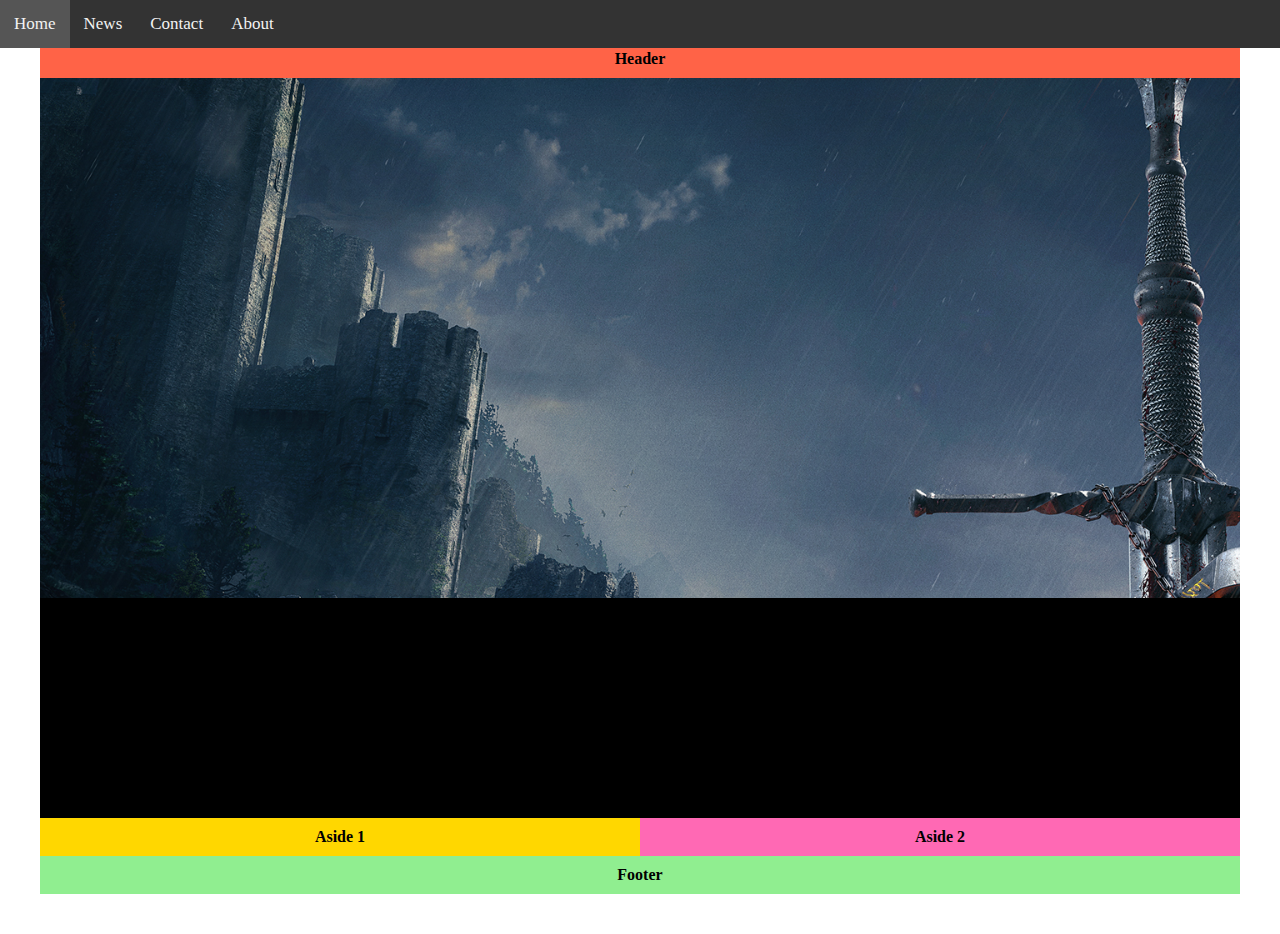
<file: Verkefni4/index.html>
<!DOCTYPE html>
<meta charset="utf-8">
<link rel="stylesheet" href="stilsida.css">
<script type='text/javascript' src='https://ajax.googleapis.com/ajax/libs/jquery/1.7.2/jquery.min.js'></script>
<html>
<head>
	<title>Verkefni 4</title>
</head>
<body>
<ul class="topnav" id="myTopnav">
  <li><a href="#home">Home</a></li>
  <li><a href="#news">News</a></li>
  <li><a href="#contact">Contact</a></li>
  <li><a href="#about">About</a></li>
  <li class="icon">
    <a href="javascript:void(0);" onclick="myFunction()">&#9776;</a>
  </li>
</ul>
<div class="wrapper">
  <header class="header"><meta name="viewport" content="width=device-width, initial-scale=1.0">Header</header>  
  
  <div class="parallax"></div>

<div style="height:200px;background-color:black;font-size:36px;">
</div>
  <aside class="aside aside-1">Aside 1</aside>
  <aside class="aside aside-2">Aside 2</aside>
  <footer class="footer">Footer</footer>
</div>
<script>
function myFunction() {
    var x = document.getElementById("myTopnav");
    if (x.className === "topnav") {
        x.className += " responsive";
    } else {
        x.className = "topnav";
    }
}
</script>
</body>
</html>
</file>
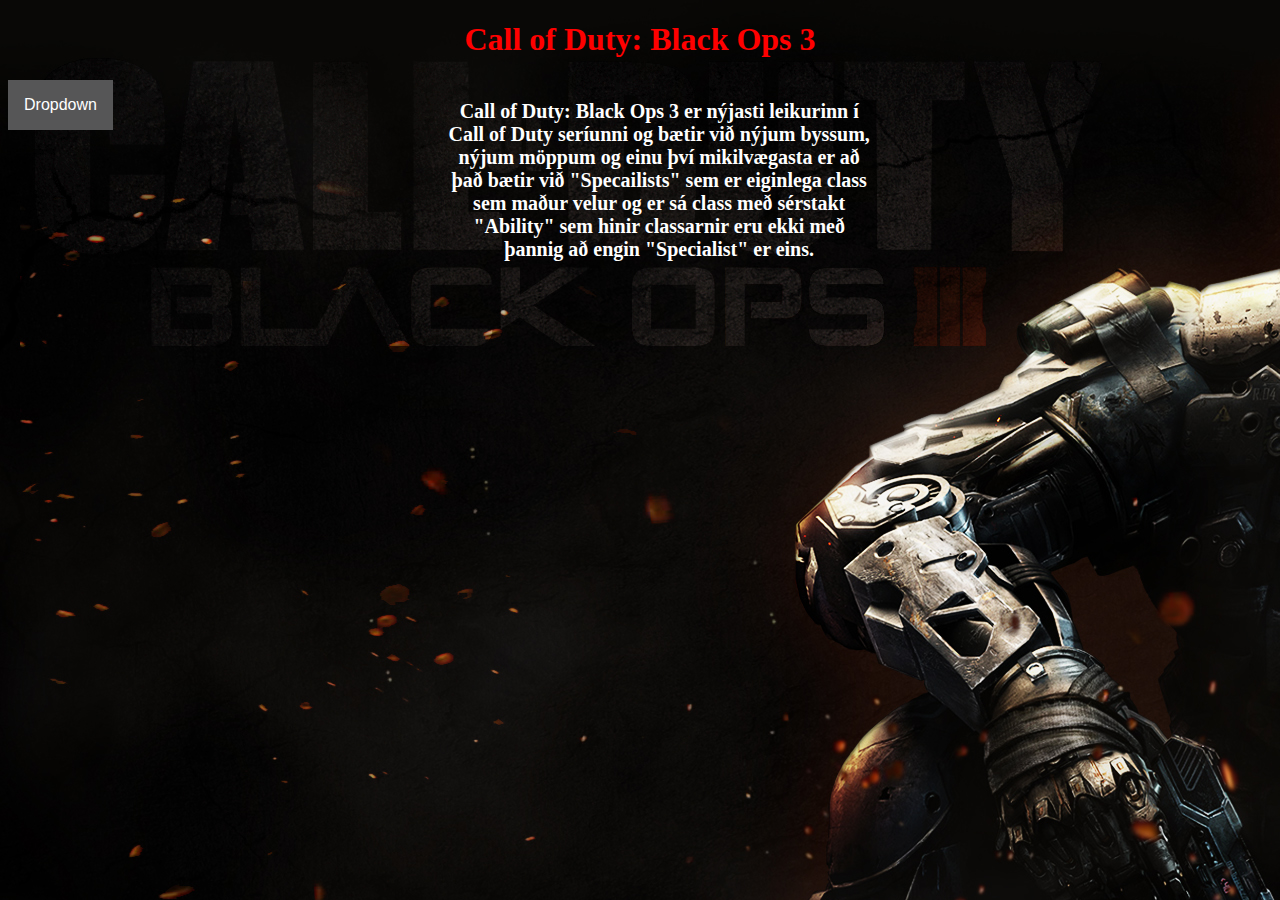
<file: BO3.html>
<!DOCTYPE html>
<html lang="is">
    <head>
        <meta charset="utf-8">
        <title>Call of Duty: Black Ops 3</title>
        <link rel="stylesheet" href="BO3.css">
    </head>
    <body>    
    <header>
    <center><h1><a href="https://www.callofduty.com/blackops3">Call of Duty: Black Ops 3</a></h1></center>
    </header>
     <div class="dropdown">
  <button class="dropbtn">Dropdown</button>
  <div class="dropdown-content">
    <a href="#">Home</a>
    <a href="#">Skyrim</a>
    <a href="#">Witcher 3</a>
    <a href="#">Counter-Strike</a>
    <a href="#">Black Ops 3</a>
    <a href="#">Overwatch</a>
    <a href="#">Dark Souls 3</a>
    <a href="#">Dota 2</a>
    <a href="#">Rocket League</a>
  </div>
</div> 
    <iframe class="trailer1" width="900" height="400" src="https://www.youtube.com/embed/ejMqe1WBtEQ" frameborder="0" allowfullscreen></iframe>
    <iframe class="trailer2" width="900" height="400" src="https://www.youtube.com/embed/58Pspqx0XGs" frameborder="0" allowfullscreen></iframe>
    <div class="texti"><center><b>Call of Duty: Black Ops 3 er nýjasti leikurinn í Call of Duty seríunni og bætir við nýjum byssum, nýjum möppum og einu því mikilvægasta er að það bætir við "Specailists" sem er eiginlega class sem maður velur og er sá class með sérstakt "Ability" sem hinir classarnir eru ekki með þannig að engin "Specialist" er eins.</b></center></div>
    <footer>
    </footer>    
    </body>
</html>
</file>
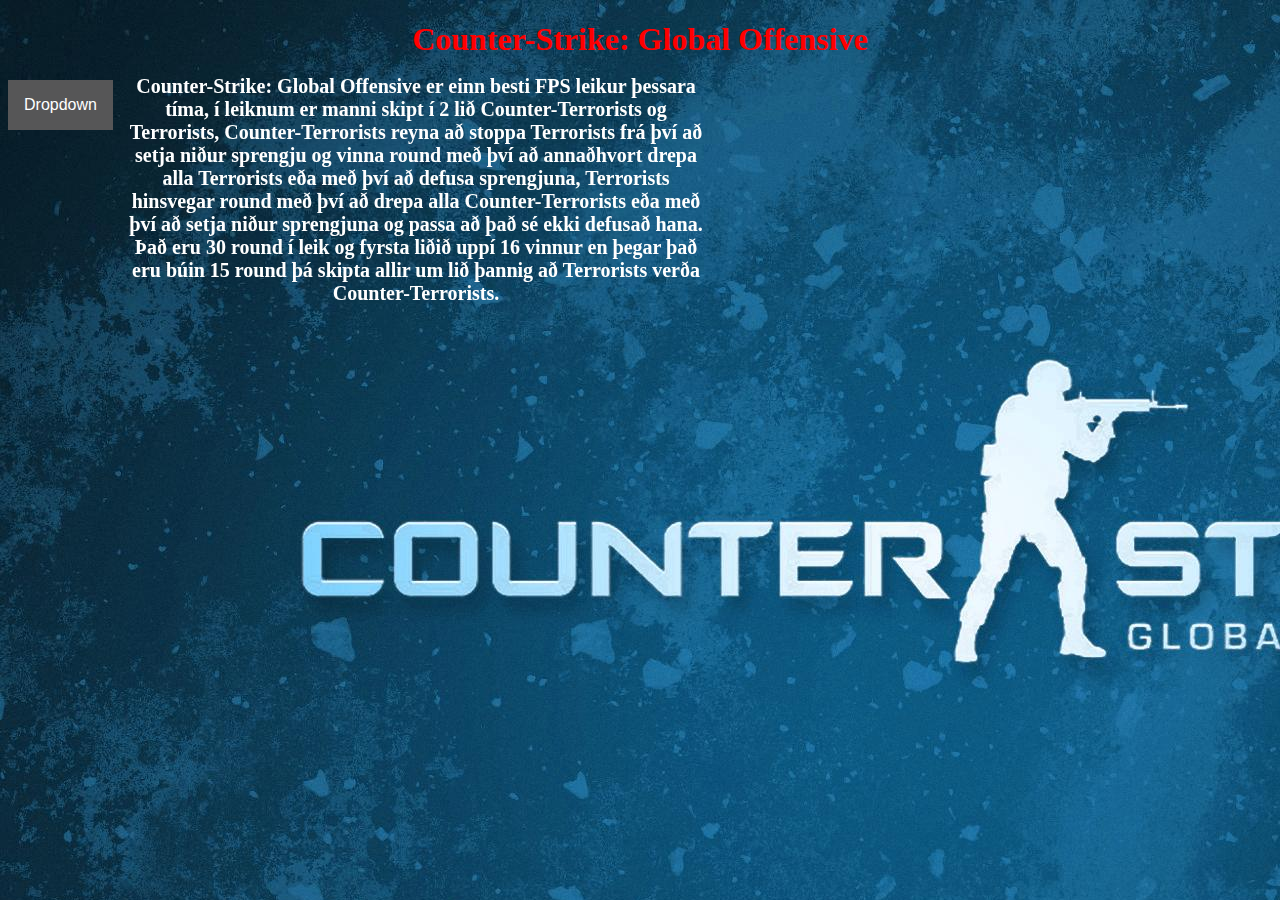
<file: csgo.html>
<!DOCTYPE html>
<html lang="is">
    <head>
        <meta charset="utf-8">
        <title>Counter-Strike: Global Offensive</title>
        <link rel="stylesheet" href="csgo.css">
    </head>
    <body>    
    <header>
    <center><h1><a href="http://blog.counter-strike.net/">Counter-Strike: Global Offensive</a></h1></center>
    </header>
     <div class="dropdown">
  <button class="dropbtn">Dropdown</button>
  <div class="dropdown-content">
    <a href="#">Home</a>
    <a href="#">Skyrim</a>
    <a href="#">Witcher 3</a>
    <a href="#">Counter-Strike</a>
    <a href="#">Black Ops 3</a>
    <a href="#">Overwatch</a>
    <a href="#">Dark Souls 3</a>
    <a href="#">Dota 2</a>
    <a href="#">Rocket League</a>
  </div>
</div> 
    <iframe class="trailer" width="560" height="315" src="https://www.youtube.com/embed/edYCtaNueQY" frameborder="0" allowfullscreen></iframe>
    <iframe class="twitch" src="https://player.twitch.tv/?channel=dreamhackcs" frameborder="0" scrolling="no" height="378" width="620" allowfullscreen></iframe>
    <div class="texti"><center><b>Counter-Strike: Global Offensive er einn besti FPS leikur þessara tíma, í leiknum er manni skipt í 2 lið Counter-Terrorists og Terrorists, Counter-Terrorists reyna að stoppa Terrorists frá því að setja niður sprengju og vinna round með því að annaðhvort drepa alla Terrorists eða með því að defusa sprengjuna, Terrorists hinsvegar round með því að drepa alla Counter-Terrorists eða með því að setja niður sprengjuna og passa að það sé ekki defusað hana. Það eru 30 round í leik og fyrsta liðið uppí 16 vinnur en þegar það eru búin 15 round þá skipta allir um lið þannig að Terrorists verða Counter-Terrorists.</b></center></div>
    <footer>

    </footer>    
    </body>
</html>
</file>
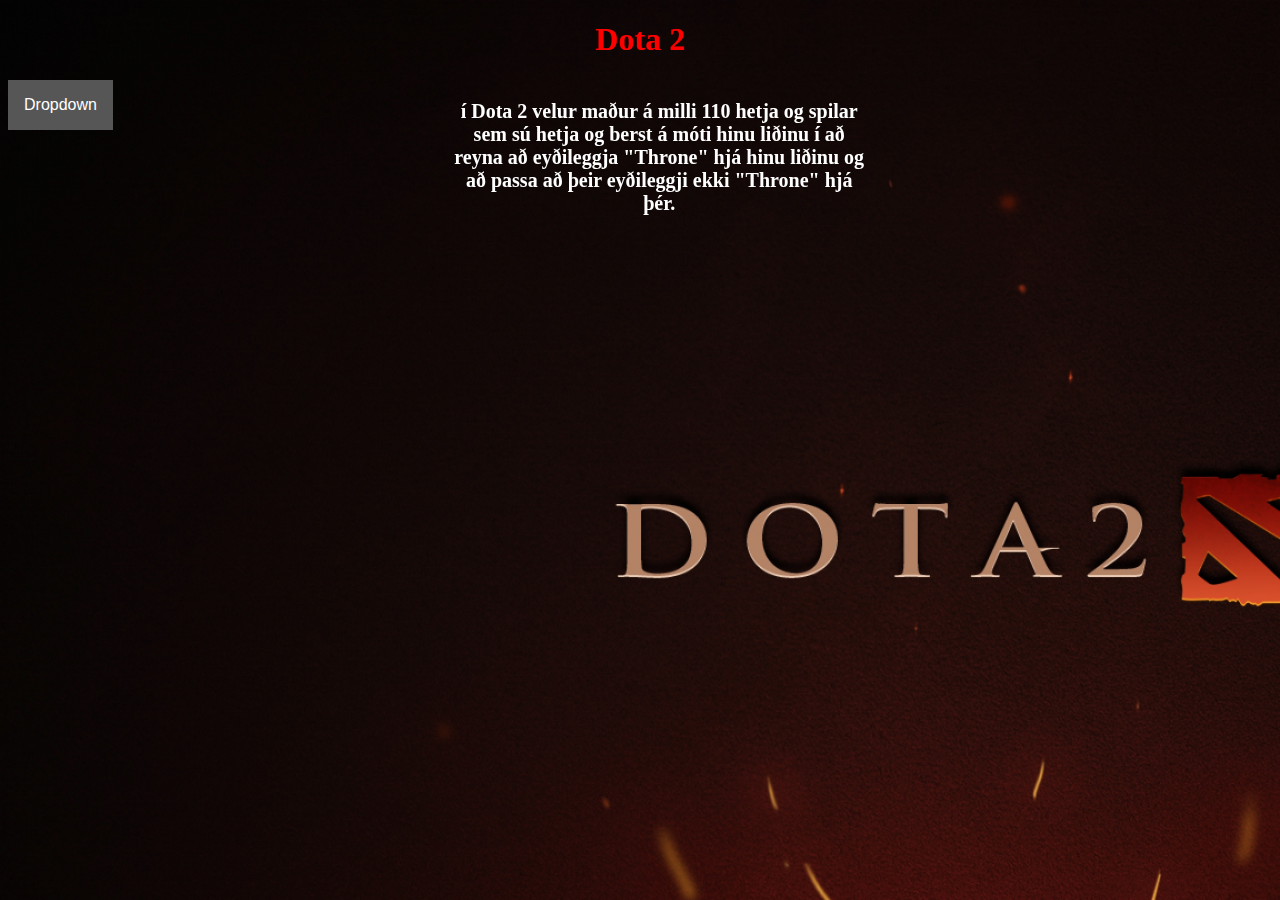
<file: Dota2.html>
<!DOCTYPE html>
<html lang="is">
    <head>
        <meta charset="utf-8">
        <title>Dota 2</title>
        <link rel="stylesheet" href="Dota2.css">
    </head>
    <body>    
    <header>
    <center><h1><a href="http://blog.dota2.com/">Dota 2</a></h1></center>
    </header>
    <div class="dropdown">
  <button class="dropbtn">Dropdown</button>
  <div class="dropdown-content">
    <a href="#">Home</a>
    <a href="#">Skyrim</a>
    <a href="#">Witcher 3</a>
    <a href="#">Counter-Strike</a>
    <a href="#">Black Ops 3</a>
    <a href="#">Overwatch</a>
    <a href="#">Dark Souls 3</a>
    <a href="#">Dota 2</a>
    <a href="#">Rocket League</a>
  </div>
</div> 
    <iframe class="trailer1" width="560" height="315" src="https://www.youtube.com/embed/Cp8neRiF9-k" frameborder="0" allowfullscreen></iframe>
    <iframe class="trailer2" width="560" height="315" src="https://www.youtube.com/embed/NKCS2No2xPs" frameborder="0" allowfullscreen></iframe>
    <iframe class="trailer3" width="560" height="315" src="https://www.youtube.com/embed/-cSFPIwMEq4" frameborder="0" allowfullscreen></iframe>
    <iframe class="trailer4" width="560" height="315" src="https://www.youtube.com/embed/4lRZ4Z6o-6U" frameborder="0" allowfullscreen></iframe>
    <div class="texti"><center><b>í Dota 2 velur maður á milli 110 hetja og spilar sem sú hetja og berst á móti hinu liðinu í að reyna að eyðileggja "Throne" hjá hinu liðinu og að passa að þeir eyðileggji ekki "Throne" hjá þér.</b></center></div>
    <footer>

    </footer>    
    </body>
</html>
</file>
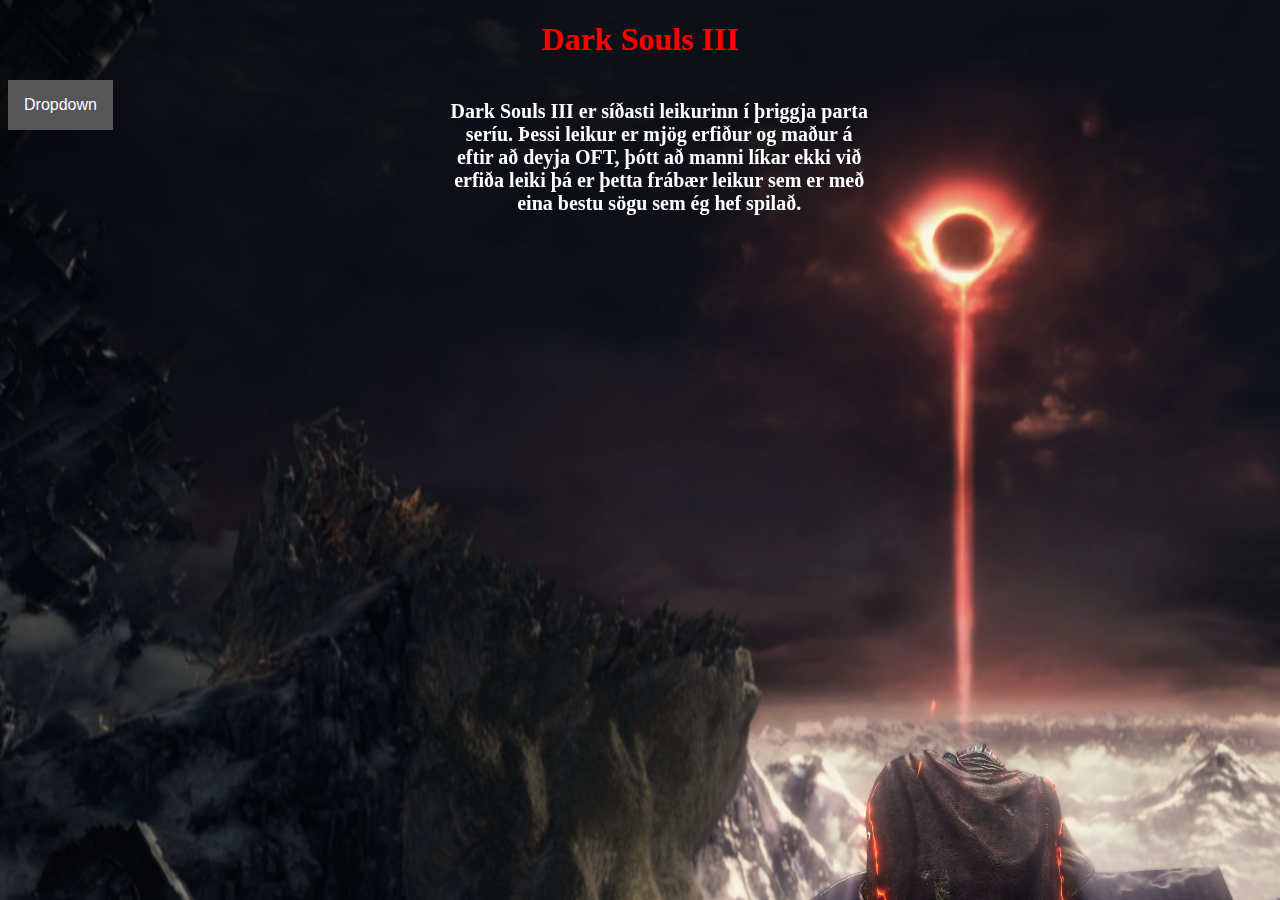
<file: DSIII.html>
<!DOCTYPE html>
<html lang="is">
    <head>
        <meta charset="utf-8">
        <title>Dark Souls III</title>
        <link rel="stylesheet" href="DSIII.css">
    </head>
    <body>    
    <header>
    <center><h1><a href="https://www.darksouls3.com/us/">Dark Souls III</a></h1></center>
    </header>
     <div class="dropdown">
  <button class="dropbtn">Dropdown</button>
  <div class="dropdown-content">
    <a href="#">Home</a>
    <a href="#">Skyrim</a>
    <a href="#">Witcher 3</a>
    <a href="#">Counter-Strike</a>
    <a href="#">Black Ops 3</a>
    <a href="#">Overwatch</a>
    <a href="#">Dark Souls 3</a>
    <a href="#">Dota 2</a>
    <a href="#">Rocket League</a>
  </div>
</div> 
    <iframe class="trailer1" width="560" height="315" src="https://www.youtube.com/embed/_zDZYrIUgKE" frameborder="0" allowfullscreen></iframe>
    <iframe class="trailer2" width="560" height="315" src="https://www.youtube.com/embed/oX0cvtjKt9E" frameborder="0" allowfullscreen></iframe>
    <iframe class="trailer3" width="560" height="315" src="https://www.youtube.com/embed/2HIxuGi_2TQ" frameborder="0" allowfullscreen></iframe>
    <iframe class="trailer4" width="560" height="315" src="https://www.youtube.com/embed/Pq3RFwvSpyM" frameborder="0" allowfullscreen></iframe>
    <div class="texti"><center><b>Dark Souls III er síðasti leikurinn í þriggja parta seríu. Þessi leikur er mjög erfiður og maður á eftir að deyja OFT, þótt að manni líkar ekki við erfiða leiki þá er þetta frábær leikur sem er með eina bestu sögu sem ég hef spilað.</b></center></div>    
    <footer>

    </footer>    
    </body>
</html>
</file>
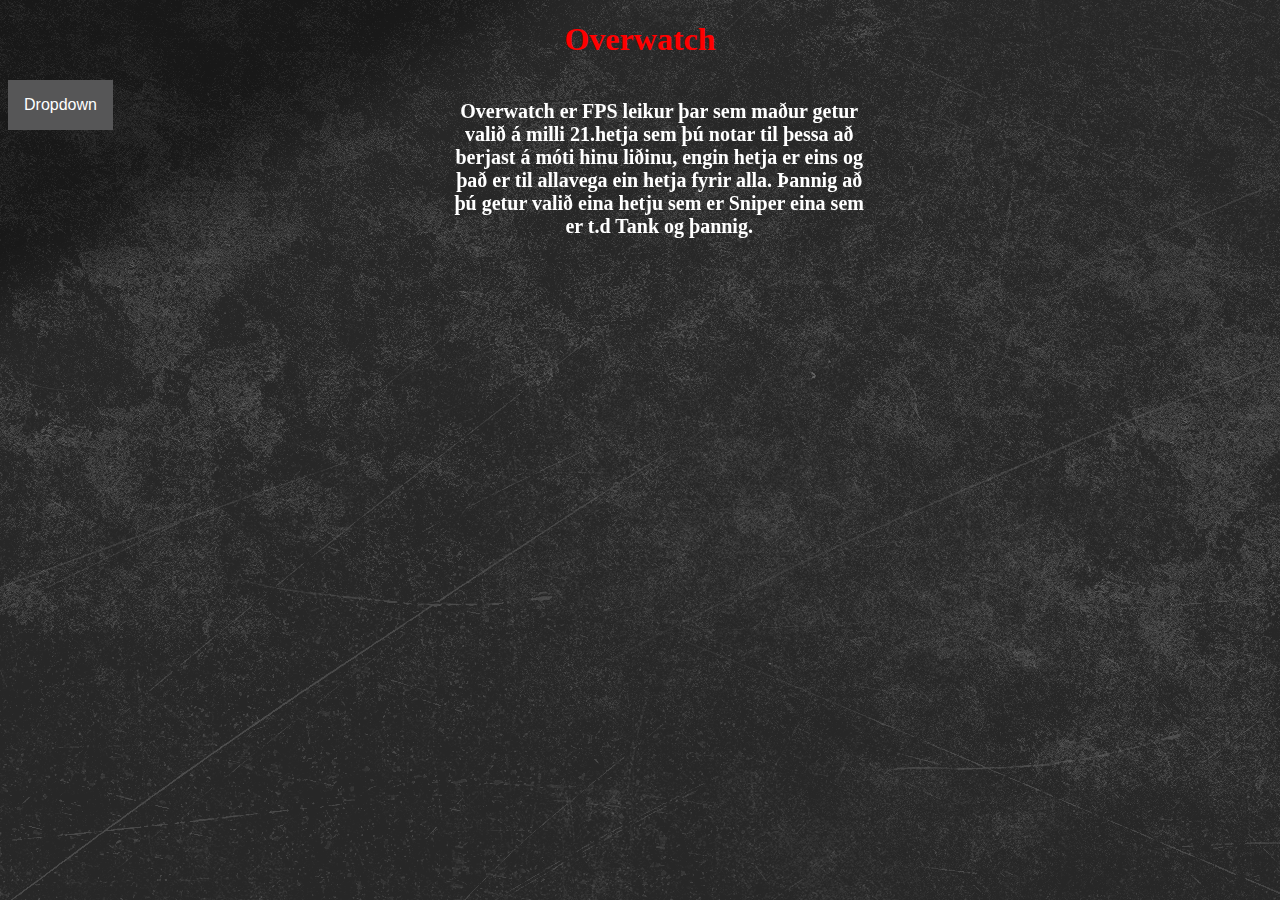
<file: Overwatch.html>
<!DOCTYPE html>
<html lang="is">
    <head>
        <meta charset="utf-8">
        <title>Overwatch</title>
        <link rel="stylesheet" href="Overwatch.css">
    </head>
    <body>    
    <header>
    <center><h1><a href="https://playoverwatch.com/en-us/">Overwatch</a></h1></center>
    </header> 
     <div class="dropdown">
  <button class="dropbtn">Dropdown</button>
  <div class="dropdown-content">
    <a href="#">Home</a>
    <a href="#">Skyrim</a>
    <a href="#">Witcher 3</a>
    <a href="#">Counter-Strike</a>
    <a href="#">Black Ops 3</a>
    <a href="#">Overwatch</a>
    <a href="#">Dark Souls 3</a>
    <a href="#">Dota 2</a>
    <a href="#">Rocket League</a>
  </div>
</div>   
<iframe class="trailer1" width="560" height="315" src="https://www.youtube.com/embed/UEYp1RTvllM" frameborder="0" allowfullscreen></iframe>
<iframe class="trailer2" width="560" height="315" src="https://www.youtube.com/embed/ZyBUMabtslI" frameborder="0" allowfullscreen></iframe>
<iframe class="trailer3" width="560" height="315" src="https://www.youtube.com/embed/I3WhdXPaUd8" frameborder="0" allowfullscreen></iframe>
<iframe class="trailer4" width="560" height="315" src="https://www.youtube.com/embed/pwFu8kEsUW4" frameborder="0" allowfullscreen></iframe>
<iframe class="plays" width="560" height="315" src="https://www.youtube.com/embed/2kU159JMcnE" frameborder="0" allowfullscreen></iframe>
    <div class="texti"><center><b>Overwatch er FPS leikur þar sem maður getur valið á milli 21.hetja sem þú notar til þessa að berjast á móti hinu liðinu, engin hetja er eins og það er til allavega ein hetja fyrir alla. Þannig að þú getur valið eina hetju sem er Sniper eina sem er t.d Tank og þannig.</b></center></div>
    <footer>

    </footer>    
    </body>
</html>
</file>
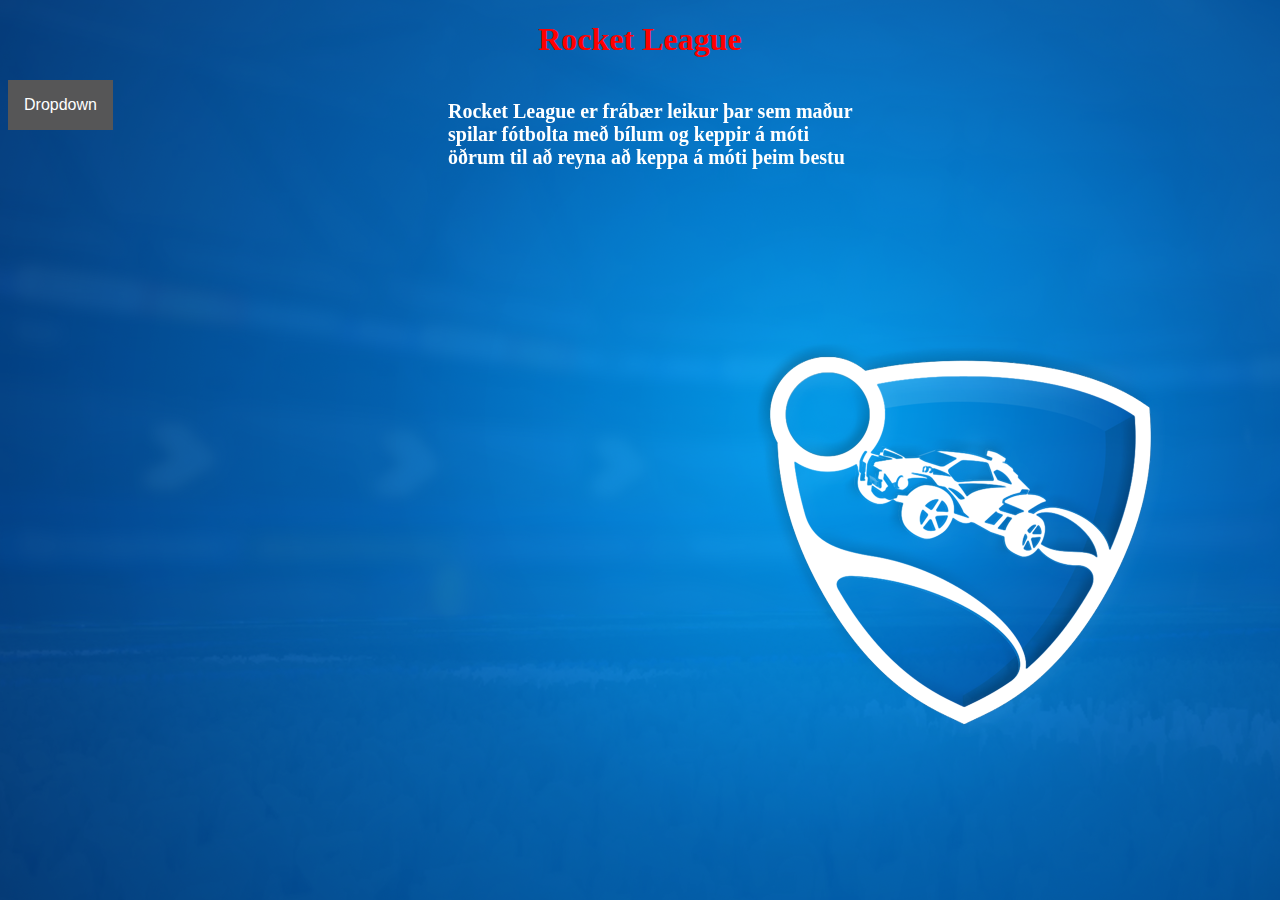
<file: RocketLeague.html>
<!DOCTYPE html>
<html lang="is">
    <head>
        <meta charset="utf-8">
        <title>Rocket League</title>
        <link rel="stylesheet" href="RocketLeague.css">
    </head>
    <body>    
    <header>
    <center><h1><a href="http://www.rocketleaguegame.com/">Rocket League</a></h1></center>
    </header>
     <div class="dropdown">
  <button class="dropbtn">Dropdown</button>
  <div class="dropdown-content">
    <a href="#">Home</a>
    <a href="#">Skyrim</a>
    <a href="#">Witcher 3</a>
    <a href="#">Counter-Strike</a>
    <a href="#">Black Ops 3</a>
    <a href="#">Overwatch</a>
    <a href="#">Dark Souls 3</a>
    <a href="#">Dota 2</a>
    <a href="#">Rocket League</a>
  </div>
</div> 

    <iframe class="trailer1" width="560" height="315" src="https://www.youtube.com/embed/_L7K5kMwWdg" frameborder="0" allowfullscreen></iframe> 
    <iframe class="trailer2" width="560" height="315" src="https://www.youtube.com/embed/Vawwy2eu5sA" frameborder="0" allowfullscreen></iframe>
    <iframe class="nanners" width="560" height="315" src="https://www.youtube.com/embed/FT9ZL8tXh2Y" frameborder="0" allowfullscreen></iframe>
    <iframe class="smosh" width="560" height="315" src="https://www.youtube.com/embed/eSpnqB-z-xs" frameborder="0" allowfullscreen></iframe>
<div class="texti"><b>Rocket League er frábær leikur þar sem maður spilar fótbolta með bílum og keppir á móti öðrum til að reyna að keppa á móti þeim bestu</b></div>
    <footer>
    </footer>    
    </body>
</html>
</file>
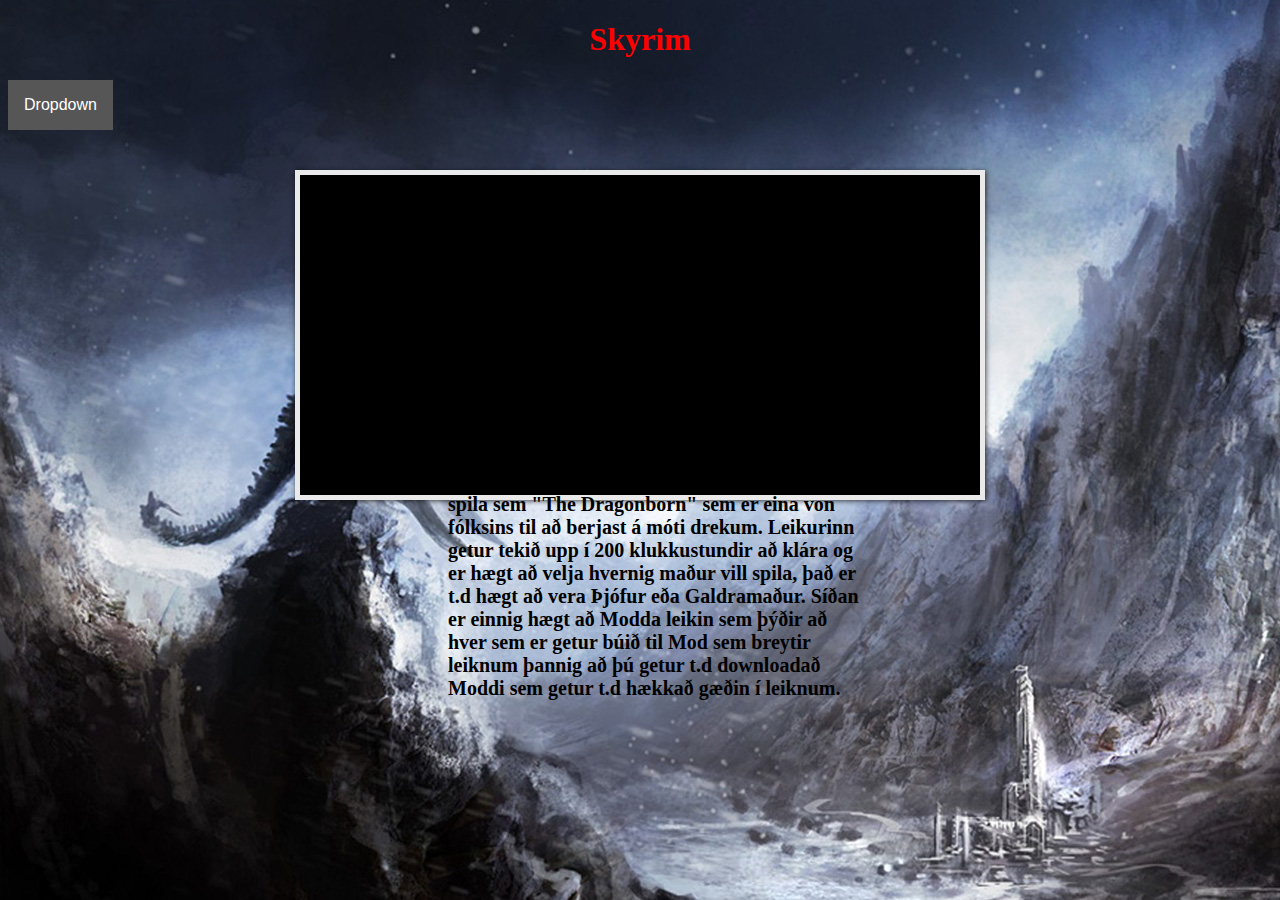
<file: Skyrim.html>
<!DOCTYPE html>
<html lang="is">
    <head>
        <meta charset="utf-8">
        <title>Skyrim</title>
        <link rel="stylesheet" href="Skyrim.css">
    </head>
    <body>    
    <header>
    <h1><center><a href="http://www.elderscrolls.com/skyrim/">Skyrim</a></center></h1>    
    </header>
     <div class="dropdown">
  <button class="dropbtn">Dropdown</button>
  <div class="dropdown-content">
    <a href="#">Home</a>
    <a href="#">Skyrim</a>
    <a href="#">Witcher 3</a>
    <a href="#">Counter-Strike</a>
    <a href="#">Black Ops 3</a>
    <a href="#">Overwatch</a>
    <a href="#">Dark Souls 3</a>
    <a href="#">Dota 2</a>
    <a href="#">Rocket League</a>
  </div>
</div>
    <div class="container">
   <div id="content-slider">
      <div id="slider">  <!-- Slider container -->
         <div id="mask">  <!-- Mask -->

         <ul>
         <li id="first" class="firstanimation">  <!-- ID for tooltip and class for animation -->
         <a href="#"> <img src="Skyrim1.jpg" height="320" width="680"/> </a>
         </li>

         <li id="second" class="secondanimation">
         <a href="#"> <img src="Skyrim2.jpg" height="320" width="680" /> </a>
         </li>

         <li id="third" class="thirdanimation">
         <a href="#"> <img src="Skyrim3.jpg" height="320" width="680"/> </a>
         </li>

         <li id="fourth" class="fourthanimation">
         <a href="#"> <img src="Skyrim4.jpg"  height="320" width="680"/> </a>
         </li>

         <li id="fifth" class="fifthanimation">
         <a href="#"> <img src="Skyrim5.jpg" height="320" width="680"/> </a>
         </li>
         </ul>

         </div>  <!-- End Mask -->
         <div class="progress-bar"></div>  <!-- Progress Bar -->
      </div>  <!-- End Slider Container -->
   </div>
</div>
<div class="texti" ><b> Skyrim er frábær RPG leikur þar sem leikmenn spila sem "The Dragonborn" sem er eina von fólksins til að berjast á móti drekum. Leikurinn getur tekið upp í 200 klukkustundir að klára og er hægt að velja hvernig maður vill spila, það er t.d hægt að vera Þjófur eða Galdramaður. Síðan er einnig hægt að Modda leikin sem þýðir að hver sem er getur búið til Mod sem breytir leiknum þannig að þú getur t.d downloadað Moddi sem getur t.d hækkað gæðin í leiknum.</b></div>
    <footer>

    </footer>    
    </body>
</html>
</file>
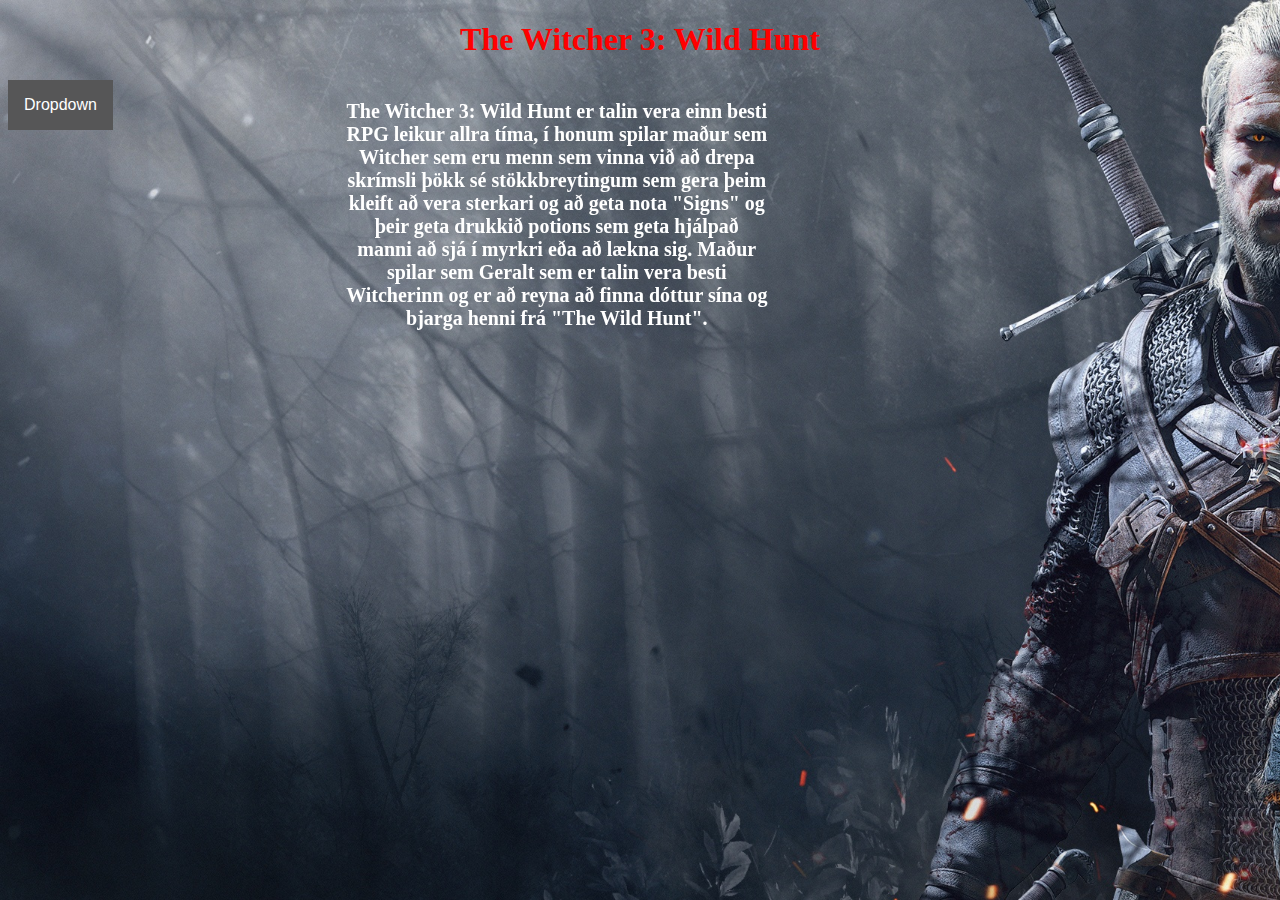
<file: Witcher3.html>
<!DOCTYPE html>
<html lang="is">
    <head>
        <meta charset="utf-8">
        <title>The Witcher 3: Wild Hunt</title>
        <link rel="stylesheet" href="Witcher3.css">
    </head>
    <body>    
    <header>
    <h1><center><a href="http://thewitcher.com/en/witcher3">The Witcher 3: Wild Hunt</a></center></h1>    
    </header>
     <div class="dropdown">
  <button class="dropbtn">Dropdown</button>
  <div class="dropdown-content">
    <a href="#">Home</a>
    <a href="#">Skyrim</a>
    <a href="#">Witcher 3</a>
    <a href="#">Counter-Strike</a>
    <a href="#">Black Ops 3</a>
    <a href="#">Overwatch</a>
    <a href="#">Dark Souls 3</a>
    <a href="#">Dota 2</a>
    <a href="#">Rocket League</a>
  </div>
</div>
    <iframe class="trailer1" width="700" height="500" src="https://www.youtube.com/embed/tDfa1Qp2SwA" frameborder="0" allowfullscreen></iframe>
<div class="texti"><center><b>The Witcher 3: Wild Hunt er talin vera einn besti RPG leikur allra tíma, í honum spilar maður sem Witcher sem eru menn sem vinna við að drepa skrímsli þökk sé stökkbreytingum sem gera þeim kleift að vera sterkari og að geta nota "Signs" og þeir geta drukkið potions sem geta hjálpað manni að sjá í myrkri eða að lækna sig. Maður spilar sem Geralt sem er talin vera besti Witcherinn og er að reyna að finna dóttur sína og bjarga henni frá "The Wild Hunt".</b></center></div>
    <footer>

    </footer>    
    </body>
</html>
</file>
<file: Verkefni4/stilsida.css>
.parallax {
    /* The image used */
    background-image: url("witcherbackground.png");

    /* Set a specific height */
    min-height: 500px;

    /* Create the parallax scrolling effect */
    background-attachment: fixed;
    background-position: fill;
    background-repeat: no-repeat;
    background-size: cover;
}.wrapper {
  display: -webkit-box;
  display: -moz-box;
  display: -ms-flexbox;
  display: -webkit-flex;
  display: flex;
  -webkit-flex-flow: row wrap;
  flex-flow: row wrap;
  font-weight: bold;
  text-align: center;
}

.wrapper > * {
  padding: 10px 0px 10px 0px;
  flex: 1 100%;
}

.header {
  background: tomato;
}

.footer {
  background: lightgreen;
}

.main {
  text-align: left;
  background: deepskyblue;
}

.aside-1 {
  background: gold;
}

.aside-2 {
  background: hotpink;
}
/* Small screens */
@media all and (max-width: 500px) {
  .navigation {
    /* On small screens, we are no longer using row direction but column */
    flex-direction: column;
    background-size: 10%;
  }
}
@media all and (min-width: 600px) {
  .aside {
    flex: 1 auto;
  }
}
@media all and (min-width: 800px) {
  .main {
    flex: 3 0px;
  }

  .aside-1 {
    order: 1;
  }

  .main {
    order: 2;
  }

  .aside-2 {
    order: 3;
  }

  .footer {
    order: 4;
  }

}
body {
  padding: 2em;
}
/* Remove margins and padding from the list, and add a black background color */
ul.topnav {
  top: 0px;
  left: 0px;
    list-style-type: none;
    position: fixed;
    width: 100%;
    margin: 0;
    padding: 0;
    overflow: hidden;
    background-color: #333;
}

/* Float the list items side by side */
ul.topnav li {float: left;}

/* Style the links inside the list items */
ul.topnav li a {
    display: inline-block;
    color: #f2f2f2;
    text-align: center;
    padding: 14px;
    text-decoration: none;
    transition: 0.3s;
    font-size: 17px;
}

/* Change background color of links on hover */
ul.topnav li a:hover {background-color: #555;}

/* Hide the list item that contains the link that should open and close the topnav on small screens */
ul.topnav li.icon {display: none;}
/* When the screen is less than 680 pixels wide, hide all list items, except for the first one ("Home"). Show the list item that contains the link to open and close the topnav (li.icon) */
@media screen and (max-width:680px) {
  ul.topnav li:not(:first-child) {display: none;}
  ul.topnav li.icon {
    float: right;
    display: inline-block;
  }
}

/* The "responsive" class is added to the topnav with JavaScript when the user clicks on the icon. This class makes the topnav look good on small screens */
@media screen and (max-width:680px) {
  ul.topnav.responsive {position: relative;}
  ul.topnav.responsive li.icon {
    position: absolute;
    right: 0;
    top: 0;
  }
  ul.topnav.responsive li {
    float: none;
    display: inline;
  }
  ul.topnav.responsive li a {
    display: block;
    text-align: left;
  }
}
</file>
<file: BO3.css>
body{
   background-image: url("BlackOpsWallpape.jpg");
   font-family: verdana;   
}
.texti{
   font-size: 20px;
   color: white;   
   width: 33%;
   position: absolute;
   top: 100px;
   left: 35%;   
   word-wrap: break-word;
}
/* unvisited link */
a:link {
    color: red;
    text-decoration: none;
}

/* visited link */
a:visited {
    color: green;
    text-decoration: none;
}

/* mouse over link */
a:hover {
    color: hotpink;
    text-decoration: underline;
}

/* selected link */
a:active {
    color: blue;
    text-decoration: underline;
}
.trailer1
{
   position: absolute;
bottom: 100px;
right: 50px;
}
.trailer2
{
   position: absolute;
   bottom: 100px;
   left: 50px;
}
/* Style The Dropdown Button */
.dropbtn {
    background-color: #565657;
    color: white;
    padding: 16px;
    font-size: 16px;
    border: none;
    cursor: pointer;
}

/* The container <div> - needed to position the dropdown content */
.dropdown {
    position: relative;
    display: inline-block;
    z-index: 10000;
}

/* Dropdown Content (Hidden by Default) */
.dropdown-content {
    display: none;
    position: absolute;
    background-color: #f9f9f9;
    min-width: 160px;
    box-shadow: 0px 8px 16px 0px rgba(0,0,0,0.2);
}

/* Links inside the dropdown */
.dropdown-content a {
    color: black;
    padding: 12px 16px;
    text-decoration: none;
    display: block;
}

/* Change color of dropdown links on hover */
.dropdown-content a:hover {background-color: #f1f1f1}

/* Show the dropdown menu on hover */
.dropdown:hover .dropdown-content {
    display: block;
}

/* Change the background color of the dropdown button when the dropdown content is shown */
.dropdown:hover .dropbtn {
    background-color: #565657;
}
</file>
<file: csgo.css>
body{
   background-image: url("csgoBackground.jpg");
   font-family: verdana;   
}
.texti{
   font-size: 20px;
   color: white;   
   width: 45%;
   position: absolute;
   top: 75px;
   left: 10%;    
   word-wrap: break-word;
}
/* unvisited link */
a:link {
    color: red;
    text-decoration: none;
}

/* visited link */
a:visited {
    color: green;
    text-decoration: none;
}

/* mouse over link */
a:hover {
    color: hotpink;
    text-decoration: underline;
}

/* selected link */
a:active {
    color: blue;
    text-decoration: underline;
}
.trailer
{
   position: absolute;
   bottom: 40px;   
}
.twitch
{
 position: absolute;
 right: 50px;
}
/* Style The Dropdown Button */
.dropbtn {
    background-color: #565657;
    color: white;
    padding: 16px;
    font-size: 16px;
    border: none;
    cursor: pointer;
}

/* The container <div> - needed to position the dropdown content */
.dropdown {
    position: relative;
    display: inline-block;
    z-index: 10000;
}

/* Dropdown Content (Hidden by Default) */
.dropdown-content {
    display: none;
    position: absolute;
    background-color: #f9f9f9;
    min-width: 160px;
    box-shadow: 0px 8px 16px 0px rgba(0,0,0,0.2);
}

/* Links inside the dropdown */
.dropdown-content a {
    color: black;
    padding: 12px 16px;
    text-decoration: none;
    display: block;
}

/* Change color of dropdown links on hover */
.dropdown-content a:hover {background-color: #f1f1f1}

/* Show the dropdown menu on hover */
.dropdown:hover .dropdown-content {
    display: block;
}

/* Change the background color of the dropdown button when the dropdown content is shown */
.dropdown:hover .dropbtn {
    background-color: #565657;
}
</file>
<file: Dota2.css>
body{
   background-image: url("dota2Background.jpg");
   background-size: 1920px 1080px;
   font-family: verdana;   
}
.texti{
   font-size: 20px;
   color: white;   
   width: 33%;
   position: absolute;
   top: 100px;
   left: 35%;   
   word-wrap: break-word;
}
/* unvisited link */
a:link {
    color: red;
    text-decoration: none;
}

/* visited link */
a:visited {
    color: green;
    text-decoration: none;
}

/* mouse over link */
a:hover {
    color: hotpink;
    text-decoration: underline;
}

/* selected link */
a:active {
    color: blue;
    text-decoration: underline;
}
.trailer1
{
   position: absolute;
   top: 100px;
   left:50px;
   z-index: 1;  
}
.trailer2
{
   position: absolute;
   top: 100px;
   right:50px;
}
.trailer3
{
   position: absolute;
   bottom:25px;
   left:50px;
}
.trailer4
{
   position: absolute;
   bottom:25px;
   right:50px;
}

/* Style The Dropdown Button */
.dropbtn {
    background-color: #565657;
    color: white;
    padding: 16px;
    font-size: 16px;
    border: none;
    cursor: pointer;
}

/* The container <div> - needed to position the dropdown content */
.dropdown {
    position: relative;
    display: inline-block;
    z-index: 10000;
}

/* Dropdown Content (Hidden by Default) */
.dropdown-content {
    display: none;
    position: absolute;
    background-color: #f9f9f9;
    min-width: 160px;
    box-shadow: 0px 8px 16px 0px rgba(0,0,0,0.2);
}

/* Links inside the dropdown */
.dropdown-content a {
    color: black;
    padding: 12px 16px;
    text-decoration: none;
    display: block;
}

/* Change color of dropdown links on hover */
.dropdown-content a:hover {background-color: #f1f1f1}

/* Show the dropdown menu on hover */
.dropdown:hover .dropdown-content {
    display: block;
}

/* Change the background color of the dropdown button when the dropdown content is shown */
.dropdown:hover .dropbtn {
    background-color: #565657;
}
</file>
<file: DSIII.css>
body{
   background-image: url("ds3Background.jpg");
   background-size: 1920px 1080px;
   font-family: verdana;   
}
.texti{
   font-size: 20px;
   color: white;   
   width: 33%;
   position: absolute;
   top: 100px;
   left: 35%;   
   word-wrap: break-word;
}
/* unvisited link */
a:link {
    color: red;
    text-decoration: none;
}

/* visited link */
a:visited {
    color: green;
    text-decoration: none;
}

/* mouse over link */
a:hover {
    color: hotpink;
    text-decoration: underline;
}

/* selected link */
a:active {
    color: blue;
    text-decoration: underline;
}
.trailer1
{
   position: absolute;
   top: 100px;
   left:50px;
}
.trailer2
{
   position: absolute;
   top: 100px;
   right:50px;
}
.trailer3
{
   position: absolute;
   bottom: 100px;
   left:50px;
}
.trailer4
{
   position: absolute;
   bottom: 100px;
   right:50px;
}
/* Style The Dropdown Button */
.dropbtn {
    background-color: #565657;
    color: white;
    padding: 16px;
    font-size: 16px;
    border: none;
    cursor: pointer;
}

/* The container <div> - needed to position the dropdown content */
.dropdown {
    position: relative;
    display: inline-block;
    z-index: 10000;
}

/* Dropdown Content (Hidden by Default) */
.dropdown-content {
    display: none;
    position: absolute;
    background-color: #f9f9f9;
    min-width: 160px;
    box-shadow: 0px 8px 16px 0px rgba(0,0,0,0.2);
}

/* Links inside the dropdown */
.dropdown-content a {
    color: black;
    padding: 12px 16px;
    text-decoration: none;
    display: block;
}

/* Change color of dropdown links on hover */
.dropdown-content a:hover {background-color: #f1f1f1}

/* Show the dropdown menu on hover */
.dropdown:hover .dropdown-content {
    display: block;
}

/* Change the background color of the dropdown button when the dropdown content is shown */
.dropdown:hover .dropbtn {
    background-color: #565657;
}
</file>
<file: Overwatch.css>
body{
   background-image: url("overwatchBackground.png");
   font-family: verdana;   
}
.texti{
   font-size: 20px;
   color: white;   
   width: 33%;
   position: absolute;
   top: 100px;
   left: 35%;   
   word-wrap: break-word;
}
/* unvisited link */
a:link {
    color: red;
    text-decoration: none;
}

/* visited link */
a:visited {
    color: green;
    text-decoration: none;
}

/* mouse over link */
a:hover {
    color: hotpink;
    text-decoration: underline;
}

/* selected link */
a:active {
    color: blue;
    text-decoration: underline;
}
.trailer1
{
   position: absolute;
   top: 100px;
   left:50px;
}
.trailer2
{
   position: absolute;
   top: 100px;
   right:50px;
}
.trailer3
{
   position: absolute;
   bottom: 100px;
   left:50px;
}
.trailer4
{
   position: absolute;
   bottom: 100px;
   right:50px;
}
.plays
{
   position: absolute;
   bottom: 100px;
   right:700px;
}
/* Style The Dropdown Button */
.dropbtn {
    background-color: #565657;
    color: white;
    padding: 16px;
    font-size: 16px;
    border: none;
    cursor: pointer;
}

/* The container <div> - needed to position the dropdown content */
.dropdown {
    position: relative;
    display: inline-block;
    z-index: 10000;
}

/* Dropdown Content (Hidden by Default) */
.dropdown-content {
    display: none;
    position: absolute;
    background-color: #f9f9f9;
    min-width: 160px;
    box-shadow: 0px 8px 16px 0px rgba(0,0,0,0.2);
}

/* Links inside the dropdown */
.dropdown-content a {
    color: black;
    padding: 12px 16px;
    text-decoration: none;
    display: block;
}

/* Change color of dropdown links on hover */
.dropdown-content a:hover {background-color: #f1f1f1}

/* Show the dropdown menu on hover */
.dropdown:hover .dropdown-content {
    display: block;
}

/* Change the background color of the dropdown button when the dropdown content is shown */
.dropdown:hover .dropbtn {
    background-color: #565657;
}
</file>
<file: RocketLeague.css>
body{
   background-image: url("RocketLeagueBackground.png");
   font-family: verdana;
}
.texti{
   font-size: 20px;
   color: white;   
   width: 33%;
   position: absolute;
   top: 100px;
   left: 35%;   
   word-wrap: break-word;
}
.nanners
{
   position: absolute;
   bottom: 50px;
   left: 50px;
}
.trailer1
{
   position: absolute;
  top: 50px;
  left: 50px; 
}
.trailer2
{
   position: absolute;
  top: 50px;
  right: 50px; 
}
.smosh
{
   position: absolute;
  bottom: 50px;
  right: 50px; 
}
/* unvisited link */
a:link {
    color: red;
    text-decoration: none;
}

/* visited link */
a:visited {
    color: green;
    text-decoration: none;
}

/* mouse over link */
a:hover {
    color: hotpink;
    text-decoration: underline;
}

/* selected link */
a:active {
    color: blue;
    text-decoration: underline;
}
/* Style The Dropdown Button */
.dropbtn {
    background-color: #565657;
    color: white;
    padding: 16px;
    font-size: 16px;
    border: none;
    cursor: pointer;
}

/* The container <div> - needed to position the dropdown content */
.dropdown {
    position: relative;
    display: inline-block;
    z-index: 10000;
}

/* Dropdown Content (Hidden by Default) */
.dropdown-content {
    display: none;
    position: absolute;
    background-color: #f9f9f9;
    min-width: 160px;
    box-shadow: 0px 8px 16px 0px rgba(0,0,0,0.2);
}

/* Links inside the dropdown */
.dropdown-content a {
    color: black;
    padding: 12px 16px;
    text-decoration: none;
    display: block;
}

/* Change color of dropdown links on hover */
.dropdown-content a:hover {background-color: #f1f1f1}

/* Show the dropdown menu on hover */
.dropdown:hover .dropdown-content {
    display: block;
}

/* Change the background color of the dropdown button when the dropdown content is shown */
.dropdown:hover .dropbtn {
    background-color: #565657;
}
</file>
<file: Skyrim.css>
body{
   background-image: url("SkyrimBackground.jpg");
}
a  {
   color: #000;
   transition: color 0.7s ease-in 0.3s;
}

a:hover {
   color: #fff;
}
div {
   animation: move 1s ease-in-out 0.5s 2 alternate;
   -moz-animation: move 1s ease-in-out 0.5s 2 alternate;
   -webkit-animation: move 1s ease-in-out 0.5s 2 alternate;
}
/* Animation from 0% to 100% */

@keyframes move {
   0% { transform: translateX(0); }
   100% { transform: translateX(100px); }
}

/* Animation with intermediate keyframes */

@keyframes move {
   0% { transform: translateX(0); }
   50% { transform: translateX(20px); }
   100% { transform: translateX(100px); }
}
/* SLIDER STRUCTURE */

#slider {
   background: #000;
   border: 5px solid #eaeaea;
   box-shadow: 1px 1px 5px rgba(0,0,0,0.7);
   height: 320px;
   width: 680px;
   margin: 40px auto 0;
   overflow: visible;
   position: relative;
}
/* HIDE ALL OUTSIDE OF THE SLIDER */

#mask {
   overflow: hidden;
   height: 320px;
}
/* IMAGE LIST */

#slider ul {
   margin: 0;
   padding: 0;
   position: relative;
}

#slider li {
   width: 680px;  /* Width Image */
   height: 320px; /* Height Image */
   position: absolute;
   top: -325px; /* Original Position - Outside of the Slider */
   list-style: none;
}
#slider li.firstanimation {
   animation: cycle 25s linear infinite;
}

#slider li.secondanimation {
   animation: cycletwo 25s linear infinite;
}

#slider li.thirdanimation {
   animation: cyclethree 25s linear infinite;
}

#slider li.fourthanimation {
   animation: cyclefour 25s linear infinite;
}

#slider li.fifthanimation {
   animation: cyclefive 25s linear infinite;
}
/* ANIMATION */

@keyframes cycle {
   0%  { top: 0px; } /* When you start the slide, the first image is already visible */
   4%  { top: 0px; } /* Original Position */
   16% { top: 0px; opacity:1; z-index:0; } /* From 4% to 16 % = for 3 seconds the image is visible */
   20% { top: 325px; opacity: 0; z-index: 0; } /* From 16% to 20% = for 1 second exit image */
   21% { top: -325px; opacity: 0; z-index: -1; } /* Return to Original Position */
   92% { top: -325px; opacity: 0; z-index: 0; }
   96% { top: -325px; opacity: 0; } /* From 96% to 100% = for 1 second enter image*/
   100%{ top: 0px; opacity: 1; }
}

@keyframes cycletwo {
   0%  { top: -325px; opacity: 0; } /* Original Position */
   16% { top: -325px; opacity: 0; }/* Starts moving after 16% to this position */
   20% { top: 0px; opacity: 1; }
   24% { top: 0px; opacity: 1; }  /* From 20% to 24% = for 1 second enter image*/
   36% { top: 0px; opacity: 1; z-index: 0; }   /* From 24% to 36 % = for 3 seconds the image is visible */
   40% { top: 325px; opacity: 0; z-index: 0; } /* From 36% to 40% = for 1 second exit image */
   41% { top: -325px; opacity: 0; z-index: -1; }   /* Return to Original Position */
   100%{ top: -325px; opacity: 0; z-index: -1; }
}

@keyframes cyclethree {
   0%  { top: -325px; opacity: 0; }
   36% { top: -325px; opacity: 0; }
   40% { top: 0px; opacity: 1; }
   44% { top: 0px; opacity: 1; }
   56% { top: 0px; opacity: 1; }
   60% { top: 325px; opacity: 0; z-index: 0; }
   61% { top: -325px; opacity: 0; z-index: -1; }
   100%{ top: -325px; opacity: 0; z-index: -1; }
}

@keyframes cyclefour {
   0%  { top: -325px; opacity: 0; }
   56% { top: -325px; opacity: 0; }
   60% { top: 0px; opacity: 1; }
   64% { top: 0px; opacity: 1; }
   76% { top: 0px; opacity: 1; z-index: 0; }
   80% { top: 325px; opacity: 0; z-index: 0; }
   81% { top: -325px; opacity: 0; z-index: -1; }
   100%{ top: -325px; opacity: 0; z-index: -1; }
}
@keyframes cyclefive {
   0%  { top: -325px; opacity: 0; }
   76% { top: -325px; opacity: 0; }
   80% { top: 0px; opacity: 1; }
   84% { top: 0px; opacity: 1; }
   96% { top: 0px; opacity: 1; z-index: 0; }
   100%{ top: 325px; opacity: 0; z-index: 0; }
}
/* PROGRESS BAR */

.progress-bar {
   position: relative;
   top: -5px;
   width: 680px;
   height: 5px;
   background: #000;
   animation: fullexpand 25s ease-out infinite;
}
/* ANIMATION BAR */

@keyframes fullexpand {
   /* In these keyframes, the progress-bar is stationary */
   0%, 20%, 40%, 60%, 80%, 100% { width: 0%; opacity: 0; }

   /* In these keyframes, the progress-bar starts to come alive */
   4%, 24%, 44%, 64%, 84% { width: 0%; opacity: 0.3; }

   /* In these keyframes, the progress-bar moves forward for 3 seconds */
   16%, 36%, 56%, 76%, 96% { width: 100%; opacity: 0.7; }

   /* In these keyframes, the progress-bar has finished his path */
   17%, 37%, 57%, 77%, 97% { width: 100%; opacity: 0.3; }

   /* In these keyframes, the progress-bar will disappear and then resume the cycle */
   18%, 38%, 58%, 78%, 98% { width: 100%; opacity: 0; }
}
#slider .tooltip {
   background: rgba(0,0,0,0.7);
   width: 300px;
   height: 60px;
   position: relative;
   bottom: 75px;
   left: -320px;
}

#slider .tooltip h1 {
   color: #fff;
   font-size: 24px;
   font-weight: 300;
   line-height: 60px;
   padding: 0 0 0 10px;
}
#slider .tooltip {
â€¦
   transition: all 0.3s ease-in-out;
}

#slider li#first: hover .tooltip,
#slider li#second: hover .tooltip,
#slider li#third: hover .tooltip,
#slider li#fourth: hover .tooltip,
#slider li#fifth: hover .tooltip {
   left: 0px;
}
#slider: hover li,
#slider: hover .progress-bar {
   animation-play-state: paused;
}

.texti{
   font-family: verdana;
   font-size: 20px;
   color: black;   
   width: 33%;
   position: absolute;
   bottom: 200px;
   left: 35%;   
   word-wrap: break-word;
}
/* unvisited link */
a:link {
    color: red;
    text-decoration: none;
}

/* visited link */
a:visited {
    color: green;
    text-decoration: none;
}

/* mouse over link */
a:hover {
    color: hotpink;
    text-decoration: underline;
}

/* selected link */
a:active {
    color: blue;
    text-decoration: underline;
}
/* Style The Dropdown Button */
.dropbtn {
    background-color: #565657;
    color: white;
    padding: 16px;
    font-size: 16px;
    border: none;
    cursor: pointer;
}

/* The container <div> - needed to position the dropdown content */
.dropdown {
    position: relative;
    display: inline-block;
    z-index: 10000;
}

/* Dropdown Content (Hidden by Default) */
.dropdown-content {
    display: none;
    position: absolute;
    background-color: #f9f9f9;
    min-width: 160px;
    box-shadow: 0px 8px 16px 0px rgba(0,0,0,0.2);
}

/* Links inside the dropdown */
.dropdown-content a {
    color: black;
    padding: 12px 16px;
    text-decoration: none;
    display: block;
}

/* Change color of dropdown links on hover */
.dropdown-content a:hover {background-color: #f1f1f1}

/* Show the dropdown menu on hover */
.dropdown:hover .dropdown-content {
    display: block;
}

/* Change the background color of the dropdown button when the dropdown content is shown */
.dropdown:hover .dropbtn {
    background-color: #565657;
</file>
<file: Witcher3.css>
body{
   background-image: url("Witcher3Background.jpg");
   background-repeat: no-repeat;
   background-size: 1920px 1080px;
   }
   .texti{
   font-size: 20px;
   color: white;   
   width: 33%;
   position: absolute;
   top: 100px;
   left: 27%;   
   word-wrap: break-word;
}
/* unvisited link */
a:link {
    color: red;
    text-decoration: none;
}

/* visited link */
a:visited {
    color: green;
    text-decoration: none;
}

/* mouse over link */
a:hover {
    color: hotpink;
    text-decoration: underline;
}

/* selected link */
a:active {
    color: blue;
    text-decoration: underline;
}
.trailer1
{
   position: absolute;
   bottom: 100px;
   left: 50px;

}
/* Style The Dropdown Button */
.dropbtn {
    background-color: #565657;
    color: white;
    padding: 16px;
    font-size: 16px;
    border: none;
    cursor: pointer;
}

/* The container <div> - needed to position the dropdown content */
.dropdown {
    position: relative;
    display: inline-block;
    z-index: 10000;
}

/* Dropdown Content (Hidden by Default) */
.dropdown-content {
    display: none;
    position: absolute;
    background-color: #f9f9f9;
    min-width: 160px;
    box-shadow: 0px 8px 16px 0px rgba(0,0,0,0.2);
}

/* Links inside the dropdown */
.dropdown-content a {
    color: black;
    padding: 12px 16px;
    text-decoration: none;
    display: block;
}

/* Change color of dropdown links on hover */
.dropdown-content a:hover {background-color: #f1f1f1}

/* Show the dropdown menu on hover */
.dropdown:hover .dropdown-content {
    display: block;
}

/* Change the background color of the dropdown button when the dropdown content is shown */
.dropdown:hover .dropbtn {
    background-color: #565657;
}
</file>
